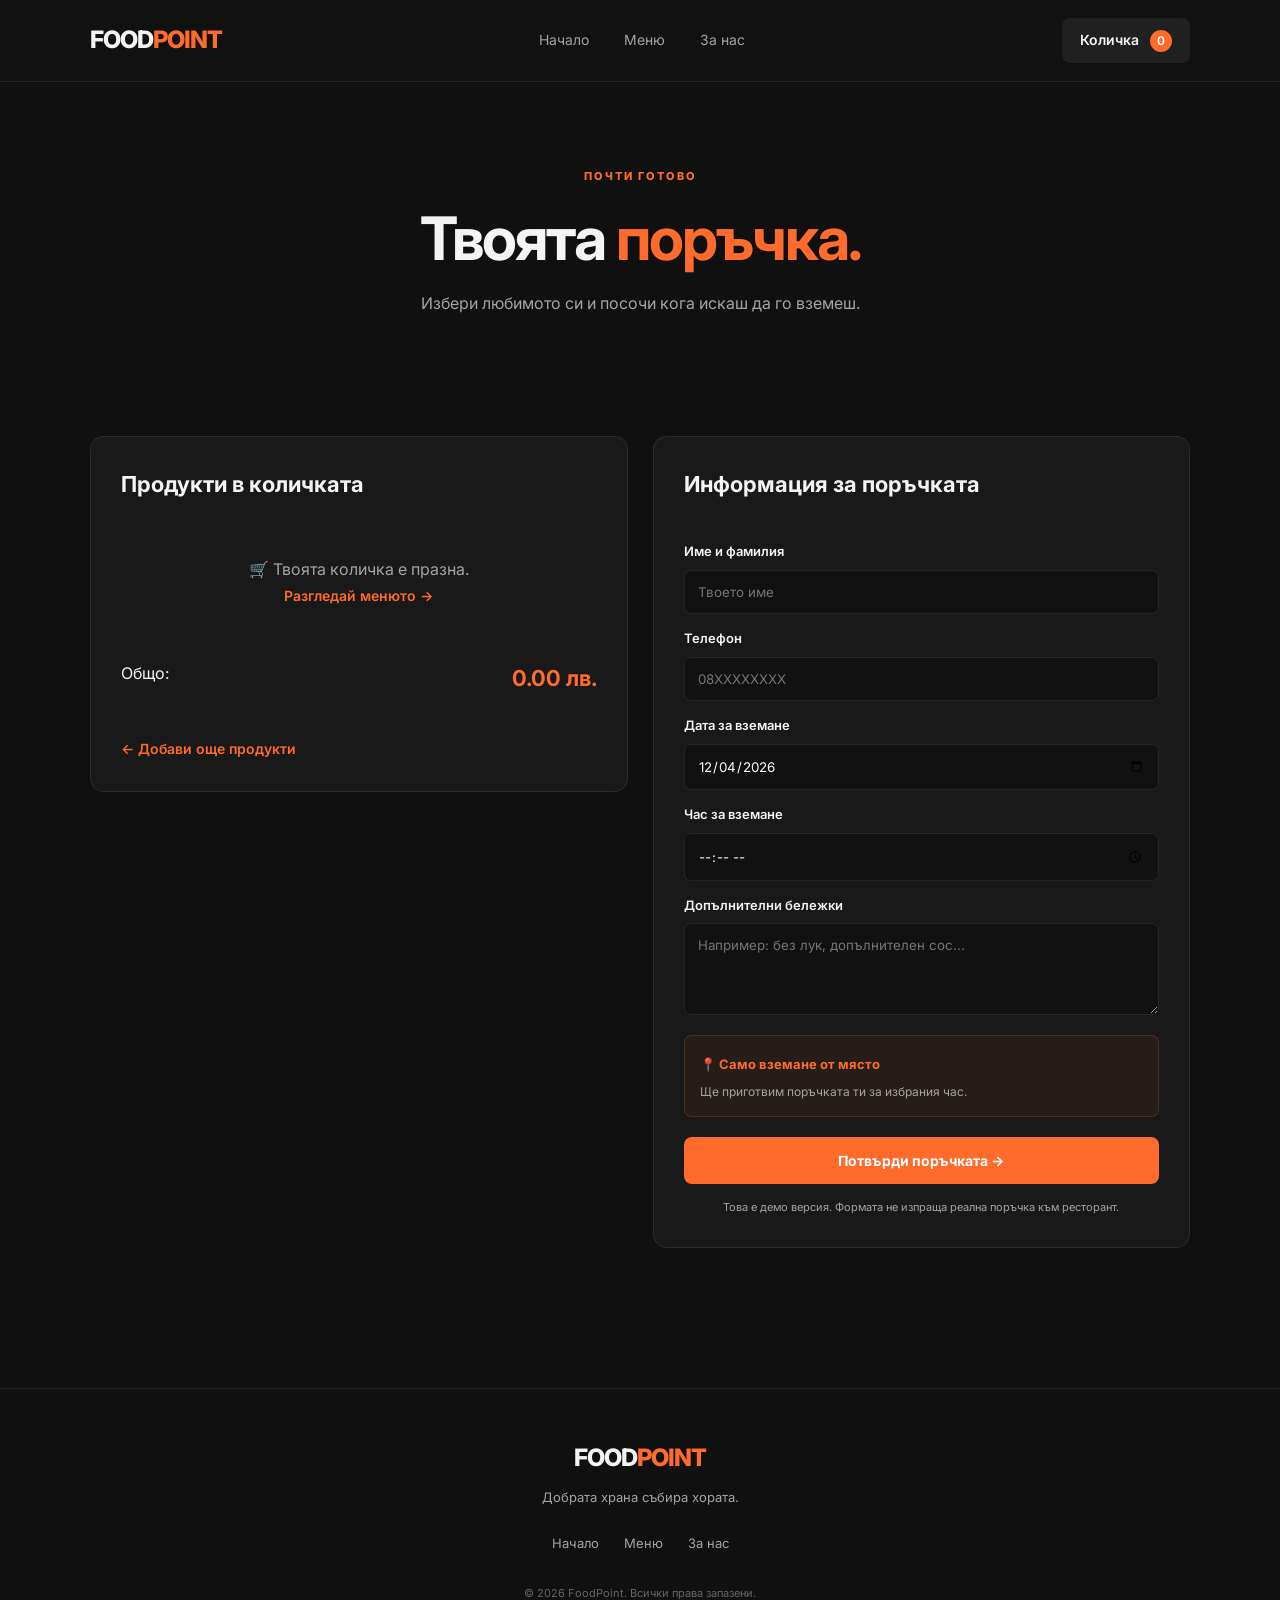
<file: order.html>
<!DOCTYPE html>
<html lang="bg">
<head>
    <link rel="icon" type="image/png" href="https://cdn-icons-png.flaticon.com/512/5787/5787016.png">
    <meta charset="UTF-8">
    <meta name="viewport" content="width=device-width, initial-scale=1.0">
    <title>Моята поръчка | FoodPoint</title>
    <link rel="stylesheet" href="css/style.css">
    <link href="https://fonts.googleapis.com/css2?family=Inter:wght@400;500;600;700;800&display=swap" rel="stylesheet">
</head>
<body>

<header class="header">
    <a href="index.html" class="logo">FOOD<span>POINT</span></a>
    <nav class="nav">
        <a href="index.html">Начало</a>
        <a href="menu.html">Меню</a>
        <a href="about.html">За нас</a>
    </nav>
    <a href="order.html" class="cart-link">Количка <span id="cart-count">0</span></a>
</header>

<section class="page-banner">
    <span class="tag">ПОЧТИ ГОТОВО</span>
    <h1>Твоята <span>поръчка.</span></h1>
    <p>Избери любимото си и посочи кога искаш да го вземеш.</p>
</section>

<section class="section order-section">

    <div class="order-layout">

        <!-- КОЛИЧКА -->
        <div class="order-box">
            <h2>Продукти в количката</h2>
            <div id="cart-items"></div>

            <div class="cart-total">
                <span>Общо:</span>
                <strong id="cart-total">0.00 лв.</strong>
            </div>

            <a href="menu.html" class="text-link">← Добави още продукти</a>
        </div>

        <!-- ФОРМА ЗА ПОРЪЧКА -->
        <div class="order-box">
            <h2>Информация за поръчката</h2>

            <form id="checkout-form">

                <label for="customer-name">Име и фамилия</label>
                <input type="text" id="customer-name" placeholder="Твоето име" required>

                <label for="customer-phone">Телефон</label>
                <input type="tel" id="customer-phone" placeholder="08XXXXXXXX" required>

                <label for="pickup-date">Дата за вземане</label>
                <input type="date" id="pickup-date" required>

                <label for="pickup-time">Час за вземане</label>
                <input type="time" id="pickup-time" required>

                <label for="order-note">Допълнителни бележки</label>
                <textarea id="order-note" rows="4" placeholder="Например: без лук, допълнителен сос..."></textarea>

                <div class="pickup-notice">
                    <strong>📍 Само вземане от място</strong>
                    <p>Ще приготвим поръчката ти за избрания час.</p>
                </div>

                <button type="submit" class="btn btn-primary full-btn">
                    Потвърди поръчката →
                </button>

                <p class="form-small">
                    Това е демо версия. Формата не изпраща реална поръчка към ресторант.
                </p>

            </form>
        </div>

    </div>
</section>

<footer class="footer">
    <a href="index.html" class="logo">FOOD<span>POINT</span></a>
    <p>Добрата храна събира хората.</p>
    <div class="footer-links">
        <a href="index.html">Начало</a>
        <a href="menu.html">Меню</a>
        <a href="about.html">За нас</a>
    </div>
    <small>© 2026 FoodPoint. Всички права запазени.</small>
</footer>

<script src="js/app.js"></script>
</body>
</html>
</file>
<file: css/style.css>
/* =========================================
   FOODPOINT - MAIN STYLESHEET
========================================= */

:root {
    --bg: #101010;
    --bg-card: #191919;
    --bg-soft: #202020;
    --orange: #ff6b2c;
    --orange-hover: #ff824d;
    --white: #ffffff;
    --text: #f4f4f4;
    --muted: #a4a4a4;
    --border: rgba(255,255,255,0.08);
}

* {
    margin: 0;
    padding: 0;
    box-sizing: border-box;
}

html {
    scroll-behavior: smooth;
}

body {
    font-family: 'Inter', sans-serif;
    background: var(--bg);
    color: var(--text);
    line-height: 1.6;
}

a {
    color: inherit;
    text-decoration: none;
}

button,
input,
textarea {
    font-family: inherit;
}

button {
    cursor: pointer;
}

img {
    display: block;
    width: 100%;
    object-fit: cover;
}

/* =========================================
   HEADER
========================================= */

.header {
    width: 100%;
    height: 82px;
    padding: 0 7%;
    display: flex;
    justify-content: space-between;
    align-items: center;
    background: #111111;
    border-bottom: 1px solid var(--border);
    position: sticky;
    top: 0;
    z-index: 100;
}

.logo {
    font-size: 24px;
    font-weight: 800;
    letter-spacing: -1px;
}

.logo span {
    color: var(--orange);
}

.nav {
    display: flex;
    align-items: center;
    gap: 35px;
}

.nav a {
    color: var(--muted);
    font-size: 14px;
    transition: 0.2s;
}

.nav a:hover,
.nav a.active {
    color: white;
}

.cart-link {
    background: var(--bg-soft);
    padding: 11px 18px;
    border-radius: 8px;
    font-size: 14px;
    font-weight: 600;
}

.cart-link span {
    display: inline-flex;
    align-items: center;
    justify-content: center;
    background: var(--orange);
    width: 22px;
    height: 22px;
    margin-left: 7px;
    border-radius: 50%;
    font-size: 12px;
    color: white;
}

/* =========================================
   BUTTONS
========================================= */

.btn {
    display: inline-flex;
    justify-content: center;
    align-items: center;
    padding: 15px 24px;
    border-radius: 8px;
    font-size: 14px;
    font-weight: 700;
    border: 1px solid transparent;
    transition: 0.25s;
}

.btn-primary {
    background: var(--orange);
    color: white;
}

.btn-primary:hover {
    background: var(--orange-hover);
    transform: translateY(-2px);
}

.btn-outline {
    border-color: rgba(255,255,255,0.18);
    color: white;
}

.btn-outline:hover {
    background: white;
    color: black;
}

.btn-add {
    width: 100%;
    background: var(--bg-soft);
    color: white;
    border: 1px solid var(--border);
    padding: 12px;
    border-radius: 7px;
    font-weight: 600;
    transition: 0.2s;
}

.btn-add:hover {
    background: var(--orange);
    border-color: var(--orange);
}

.full-btn {
    width: 100%;
    border: none;
    margin-top: 20px;
}

/* =========================================
   HERO SECTION
========================================= */

.hero {
    padding: 75px 7% 90px;
    display: grid;
    grid-template-columns: 1.05fr 0.95fr;
    align-items: center;
    gap: 65px;
    min-height: 600px;
}

.tag {
    display: inline-block;
    color: var(--orange);
    font-size: 11px;
    font-weight: 800;
    letter-spacing: 2px;
    margin-bottom: 18px;
}

.hero h1 {
    font-size: clamp(42px, 5.4vw, 72px);
    line-height: 1.08;
    letter-spacing: -3px;
    margin-bottom: 24px;
}

.hero h1 span,
.page-banner h1 span,
.section-heading h2 span,
.about-text h2 span {
    color: var(--orange);
}

.hero-content > p {
    max-width: 480px;
    color: var(--muted);
    font-size: 16px;
    margin-bottom: 30px;
}

.hero-buttons {
    display: flex;
    gap: 12px;
    flex-wrap: wrap;
}

.hero-stats {
    display: flex;
    gap: 35px;
    margin-top: 55px;
}

.hero-stats div {
    display: flex;
    flex-direction: column;
}

.hero-stats strong {
    font-size: 18px;
}

.hero-stats small {
    font-size: 11px;
    color: var(--muted);
    margin-top: 4px;
}

.hero-image {
    position: relative;
}

.hero-image > img {
    height: 470px;
    border-radius: 20px;
}

.floating-price {
    position: absolute;
    bottom: 25px;
    left: -30px;
    background: #1c1c1c;
    border: 1px solid var(--border);
    padding: 20px 24px;
    border-radius: 12px;
    display: flex;
    flex-direction: column;
    box-shadow: 0 20px 50px rgba(0,0,0,0.4);
}

.floating-price small {
    color: var(--muted);
    font-size: 11px;
}

.floating-price strong {
    margin: 5px 0;
}

.floating-price span {
    color: var(--orange);
    font-weight: 800;
}

/* =========================================
   SECTIONS
========================================= */

.section {
    padding: 70px 7%;
}

.section-heading {
    display: flex;
    justify-content: space-between;
    align-items: end;
    margin-bottom: 35px;
}

.section-heading h2 {
    font-size: 36px;
    letter-spacing: -1.5px;
}

.text-link {
    color: var(--orange);
    font-size: 14px;
    font-weight: 600;
}

.centered {
    justify-content: center;
    text-align: center;
}

/* =========================================
   FOOD CARDS
========================================= */

.food-grid {
    display: grid;
    grid-template-columns: repeat(3, 1fr);
    gap: 24px;
}

.food-card {
    background: var(--bg-card);
    border: 1px solid var(--border);
    border-radius: 13px;
    overflow: hidden;
    transition: transform 0.25s, border-color 0.25s;
}

.food-card:hover {
    transform: translateY(-5px);
    border-color: rgba(255,107,44,0.45);
}

.food-card > img {
    height: 225px;
    object-fit: cover;
}

.food-info {
    padding: 22px;
}

.food-title {
    display: flex;
    justify-content: space-between;
    align-items: flex-start;
    gap: 10px;
    margin-bottom: 10px;
}

.food-title h3 {
    font-size: 18px;
}

.price {
    color: var(--orange);
    font-weight: 800;
    white-space: nowrap;
}

.food-info p {
    color: var(--muted);
    font-size: 13px;
    min-height: 50px;
    margin-bottom: 18px;
}

/* =========================================
   PROMO BANNER
========================================= */

.promo-banner {
    margin: 35px 7%;
    padding: 65px;
    border-radius: 18px;
    background:
        linear-gradient(90deg, rgba(15,15,15,0.96), rgba(15,15,15,0.65)),
        url("https://images.unsplash.com/photo-1555939594-58d7cb561ad1?auto=format&fit=crop&w=1400&q=80")
        center/cover;
    border: 1px solid var(--border);
}

.promo-banner h2 {
    font-size: 38px;
    line-height: 1.2;
    margin-bottom: 16px;
}

.promo-banner p {
    color: var(--muted);
    margin-bottom: 24px;
}

/* =========================================
   PAGE BANNER
========================================= */

.page-banner {
    padding: 80px 7% 50px;
    text-align: center;
}

.page-banner h1 {
    font-size: clamp(38px, 5vw, 60px);
    line-height: 1.15;
    letter-spacing: -2px;
    margin-bottom: 18px;
}

.page-banner p {
    color: var(--muted);
    max-width: 600px;
    margin: auto;
}

/* =========================================
   MENU
========================================= */

.menu-section {
    padding-top: 25px;
}

.category-bar {
    display: flex;
    flex-wrap: wrap;
    gap: 10px;
    margin-bottom: 35px;
}

.category-btn {
    border: 1px solid var(--border);
    background: var(--bg-card);
    color: var(--muted);
    border-radius: 8px;
    padding: 11px 20px;
    font-size: 13px;
    transition: 0.2s;
}

.category-btn:hover,
.category-btn.active {
    background: var(--orange);
    color: white;
    border-color: var(--orange);
}

.food-card.hidden {
    display: none;
}

/* =========================================
   ORDER PAGE
========================================= */

.order-layout {
    display: grid;
    grid-template-columns: 1fr 1fr;
    gap: 25px;
    align-items: start;
}

.order-box {
    background: var(--bg-card);
    border: 1px solid var(--border);
    border-radius: 14px;
    padding: 30px;
}

.order-box h2 {
    font-size: 22px;
    margin-bottom: 25px;
}

.cart-row {
    display: flex;
    justify-content: space-between;
    align-items: center;
    gap: 15px;
    border-bottom: 1px solid var(--border);
    padding: 17px 0;
}

.cart-row-info {
    flex: 1;
}

.cart-row-info strong {
    display: block;
    font-size: 14px;
}

.cart-row-info small {
    color: var(--muted);
}

.quantity-controls {
    display: flex;
    align-items: center;
    gap: 9px;
}

.quantity-controls button {
    width: 28px;
    height: 28px;
    border-radius: 6px;
    background: var(--bg-soft);
    border: 1px solid var(--border);
    color: white;
}

.quantity-controls button:hover {
    background: var(--orange);
}

.cart-total {
    display: flex;
    justify-content: space-between;
    padding: 22px 0;
    margin-bottom: 18px;
    font-size: 16px;
}

.cart-total strong {
    color: var(--orange);
    font-size: 22px;
}

.empty-cart {
    padding: 30px 0;
    color: var(--muted);
    text-align: center;
}

.order-box form {
    display: flex;
    flex-direction: column;
}

.order-box label {
    font-size: 13px;
    font-weight: 600;
    margin: 14px 0 8px;
}

.order-box input,
.order-box textarea {
    width: 100%;
    background: #111111;
    border: 1px solid var(--border);
    border-radius: 7px;
    padding: 13px;
    color: white;
    outline: none;
}

.order-box input:focus,
.order-box textarea:focus {
    border-color: var(--orange);
}

.order-box textarea {
    resize: vertical;
}

.pickup-notice {
    margin-top: 20px;
    padding: 15px;
    border: 1px solid rgba(255,107,44,0.2);
    border-radius: 8px;
    background: rgba(255,107,44,0.06);
}

.pickup-notice strong {
    font-size: 13px;
    color: var(--orange);
}

.pickup-notice p {
    color: var(--muted);
    font-size: 12px;
    margin-top: 5px;
}

.form-small {
    text-align: center;
    font-size: 11px;
    color: var(--muted);
    margin-top: 15px;
}

/* =========================================
   ABOUT
========================================= */

.about-main {
    display: grid;
    grid-template-columns: 1fr 1fr;
    gap: 60px;
    align-items: center;
}

.about-image img {
    height: 450px;
    border-radius: 15px;
}

.about-text h2 {
    font-size: 38px;
    line-height: 1.2;
    letter-spacing: -1.5px;
    margin-bottom: 22px;
}

.about-text p {
    color: var(--muted);
    font-size: 14px;
    margin-bottom: 17px;
}

.about-text .btn {
    margin-top: 12px;
}

.values-grid {
    display: grid;
    grid-template-columns: repeat(3, 1fr);
    gap: 20px;
}

.value-card {
    background: var(--bg-card);
    border: 1px solid var(--border);
    padding: 30px;
    border-radius: 12px;
}

.value-icon {
    color: var(--orange);
    font-size: 28px;
    margin-bottom: 18px;
}

.value-card h3 {
    margin-bottom: 12px;
}

.value-card p {
    font-size: 13px;
    color: var(--muted);
}

/* =========================================
   FOOTER
========================================= */

.footer {
    margin-top: 70px;
    padding: 50px 7%;
    border-top: 1px solid var(--border);
    text-align: center;
}

.footer p {
    color: var(--muted);
    margin-top: 10px;
    font-size: 13px;
}

.footer-links {
    display: flex;
    justify-content: center;
    gap: 25px;
    margin: 25px 0;
    flex-wrap: wrap;
}

.footer-links a {
    font-size: 13px;
    color: var(--muted);
}

.footer-links a:hover {
    color: var(--orange);
}

.footer > small {
    color: #666;
    font-size: 11px;
}

/* =========================================
   RESPONSIVE
========================================= */

@media (max-width: 1000px) {

    .hero {
        gap: 30px;
        padding-top: 50px;
    }

    .hero-image > img {
        height: 390px;
    }

    .food-grid {
        grid-template-columns: repeat(2, 1fr);
    }

    .about-main {
        gap: 30px;
    }

    .order-layout {
        grid-template-columns: 1fr;
    }
}

@media (max-width: 700px) {

    .header {
        padding: 0 5%;
        height: 70px;
    }

    .logo {
        font-size: 19px;
    }

    .nav {
        gap: 14px;
    }

    .nav a {
        font-size: 11px;
    }

    .cart-link {
        padding: 9px;
        font-size: 11px;
    }

    .hero {
        grid-template-columns: 1fr;
        padding: 50px 5%;
    }

    .hero h1 {
        font-size: 48px;
    }

    .hero-image > img {
        height: 330px;
    }

    .floating-price {
        left: 10px;
    }

    .hero-stats {
        gap: 20px;
    }

    .hero-stats strong {
        font-size: 14px;
    }

    .hero-stats small {
        font-size: 9px;
    }

    .section {
        padding: 50px 5%;
    }

    .section-heading h2 {
        font-size: 27px;
    }

    .section-heading {
        gap: 15px;
        align-items: center;
    }

    .section-heading .text-link {
        font-size: 11px;
    }

    .food-grid {
        grid-template-columns: 1fr;
    }

    .food-card > img {
        height: 230px;
    }

    .promo-banner {
        margin: 20px 5%;
        padding: 35px 25px;
    }

    .promo-banner h2 {
        font-size: 28px;
    }

    .page-banner {
        padding: 55px 5% 30px;
    }

    .page-banner h1 {
        font-size: 40px;
    }

    .about-main {
        grid-template-columns: 1fr;
    }

    .about-image img {
        height: 300px;
    }

    .about-text h2 {
        font-size: 30px;
    }

    .values-grid {
        grid-template-columns: 1fr;
    }

    .order-box {
        padding: 20px;
    }

    .footer {
        padding: 40px 5%;
    }
}

@media (max-width: 380px) {

    .nav {
        gap: 8px;
    }

    .nav a {
        font-size: 10px;
    }

    .cart-link {
        font-size: 10px;
    }

    .hero h1 {
        font-size: 39px;
    }
}
.remove-btn {
    padding: 7px;
    font-size: 16px;
    transition: 0.2s;
}

.remove-btn:hover {
    color: #ffffff !important;
    transform: scale(1.1);
}

.quantity-controls span {
    min-width: 20px;
    text-align: center;
    font-weight: 700;
}
</file>
